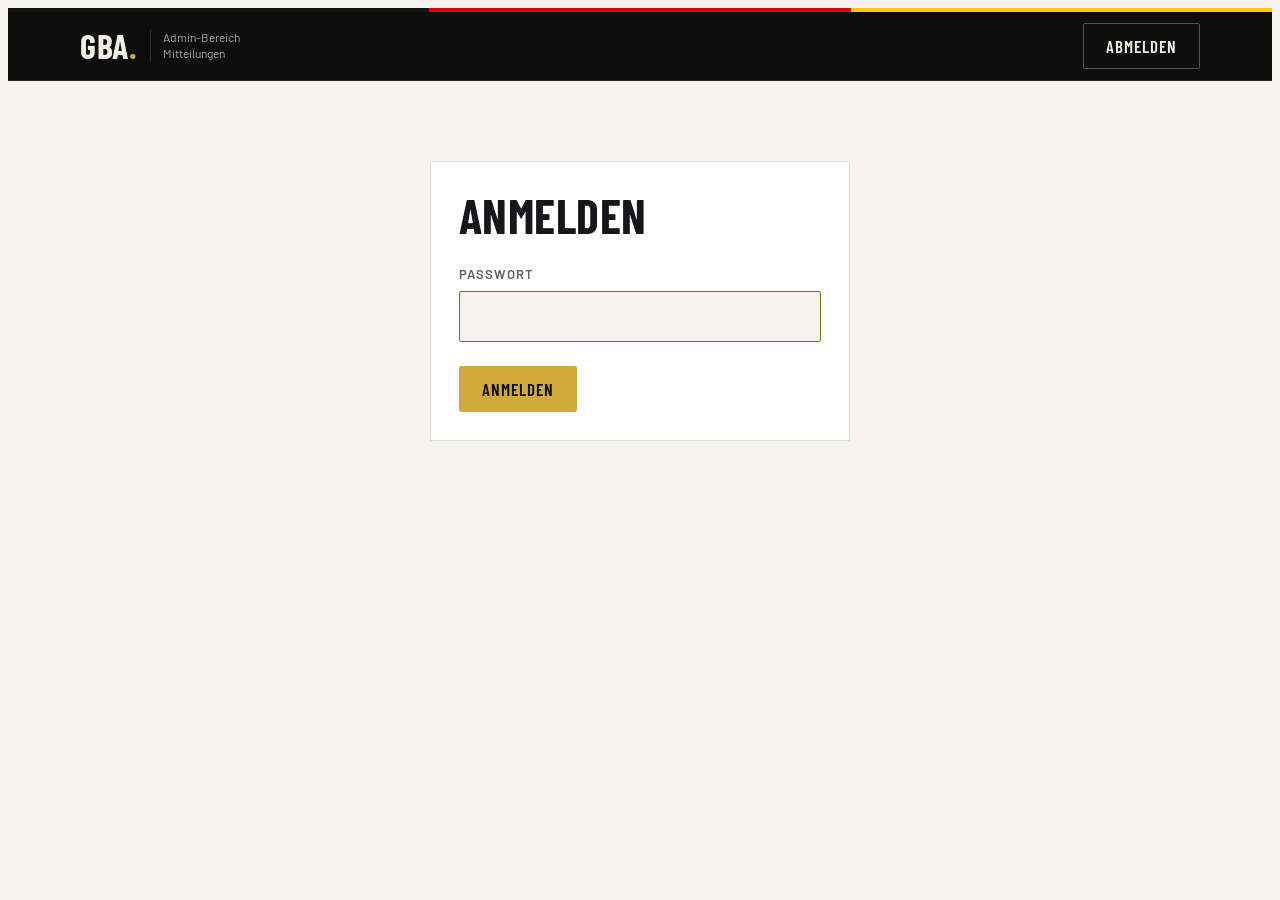
<file: src/static-admin/index.html>
<!doctype html>
<html lang="de">
<head>
<meta charset="utf-8">
<meta name="viewport" content="width=device-width, initial-scale=1">
<meta name="robots" content="noindex, nofollow">
<title>Mitteilungen verwalten · GBA</title>
<link rel="stylesheet" href="https://fonts.googleapis.com/css2?family=Barlow+Condensed:wght@500;600;700&family=Barlow:wght@400;500;600&display=swap">
<link rel="stylesheet" href="../styles.css">
<style>
.admin{padding-block:40px 80px}
.admin h1{font-size:clamp(34px,5vw,48px);margin:0}
.box{background:var(--surface);border:1px solid var(--line);padding:28px}
.login{max-width:420px;margin:40px auto}
.login h1{margin-bottom:24px}
.felder{display:grid;grid-template-columns:repeat(2,minmax(0,1fr));gap:20px}
.feld{display:flex;flex-direction:column;gap:6px;min-width:0}
.feld.breit{grid-column:1/-1}
.feld label{font-size:13px;letter-spacing:.1em;text-transform:uppercase;color:var(--muted);font-weight:600}
.feld small{color:var(--muted);font-size:14px;text-transform:none;letter-spacing:0;font-weight:400}
.feld input[type=text],.feld input[type=date],.feld input[type=password],.feld select,.feld textarea{width:100%;font:inherit;padding:11px 12px;border:1.5px solid var(--line);background:var(--paper);color:var(--ink);border-radius:2px}
.feld textarea{min-height:260px;line-height:1.6;resize:vertical}
.feld input:focus,.feld select:focus,.feld textarea:focus{border-color:var(--gold-ink);outline:none}
.datei{border:1.5px dashed var(--line);padding:14px;display:flex;flex-direction:column;gap:8px}
.check{display:flex;gap:8px;align-items:center;font-size:15px}
.aktionen{display:flex;flex-wrap:wrap;gap:12px;align-items:center;margin-top:24px}
.btn-line{border-color:var(--line);color:var(--ink);background:transparent;cursor:pointer}
.btn-line:hover{border-color:var(--gold-ink);color:var(--gold-ink)}
button.btn{cursor:pointer}
button.btn[disabled]{opacity:.6;cursor:progress}
.btn-rot{background:transparent;border-color:var(--red);color:var(--red);cursor:pointer}
.meldung{background:var(--tint);padding:14px 18px;margin-bottom:24px;border-left:4px solid var(--gold-ink)}
.fehler{border:1.5px solid var(--red);color:var(--red);padding:14px 18px;margin-bottom:24px}
.zeilen{list-style:none;margin:0;padding:0;background:var(--surface);border:1px solid var(--line)}
.zeilen li{display:grid;grid-template-columns:110px minmax(0,1fr) auto;gap:18px;align-items:center;padding:16px 20px;border-top:1px solid var(--line)}
.zeilen li:first-child{border-top:0}
.zeilen time{font-variant-numeric:tabular-nums;color:var(--muted)}
.zeilen b{display:block}
.zeilen .tag{margin-top:6px}
.knoepfe{display:flex;gap:8px;flex-wrap:wrap}
.knoepfe .btn{padding:8px 14px;font-size:15px}
.kopf{display:flex;justify-content:space-between;align-items:center;gap:16px;flex-wrap:wrap;margin-bottom:24px}
.frage{display:flex;flex-wrap:wrap;gap:8px;align-items:center;font-size:15px;color:var(--red)}
.vorschau{max-width:180px;display:block}
@media (max-width:700px){.felder{grid-template-columns:1fr}.zeilen li{grid-template-columns:1fr;gap:8px}}
</style>
</head>
<body>
<div class="flag" aria-hidden="true"><i style="background:#111"></i><i style="background:#d00"></i><i style="background:#ffce00"></i></div>
<header>
  <div class="wrap bar">
    <a class="logo" href="../"><b>GBA<span>.</span></b><small>Admin-Bereich<br>Mitteilungen</small></a>
    <button class="btn btn-ghost" id="abmelden" type="button" hidden>Abmelden</button>
  </div>
</header>

<main class="wrap admin">
  <div class="meldung" id="meldung" role="status" hidden></div>

  <!-- Anmelden -->
  <section id="ansicht-login" class="box login" style="padding-block:28px">
    <h1>Anmelden</h1>
    <div class="fehler" id="login-fehler" role="alert" hidden></div>
    <form id="login-form">
      <div class="feld"><label for="passwort">Passwort</label><input type="password" id="passwort" autocomplete="current-password" required autofocus></div>
      <div class="aktionen"><button class="btn btn-gold" type="submit" id="login-knopf">Anmelden</button></div>
    </form>
  </section>

  <!-- Übersicht -->
  <section id="ansicht-liste" hidden style="padding-top:0">
    <div class="kopf">
      <h1>Mitteilungen</h1>
      <div class="knoepfe">
        <a class="btn btn-line" href="../aktuelles.html">Seite ansehen</a>
        <button class="btn btn-gold" type="button" id="neu">Neuer Beitrag</button>
      </div>
    </div>
    <p class="note" id="liste-laedt">Mitteilungen werden geladen …</p>
    <ul class="zeilen" id="liste" hidden></ul>
  </section>

  <!-- Formular -->
  <section id="ansicht-formular" hidden style="padding-top:0">
    <div class="kopf">
      <h1 id="formular-titel">Neuer Beitrag</h1>
      <button class="btn btn-line" type="button" data-zurueck>Zur Übersicht</button>
    </div>
    <div class="fehler" id="formular-fehler" role="alert" hidden></div>
    <form class="box" id="formular" novalidate>
      <div class="felder">
        <div class="feld breit"><label for="titel">Titel</label><input type="text" id="titel" maxlength="200"></div>
        <div class="feld"><label for="datum">Datum</label><input type="date" id="datum"></div>
        <div class="feld"><label for="etikett">Etikett</label>
          <select id="etikett">
            <option value="">— kein Etikett —</option>
            <option value="neu">Neu</option>
            <option value="gilt">Gilt weiterhin</option>
            <option value="beschluss">Vorstandsbeschluss</option>
            <option value="info">Information</option>
          </select>
        </div>
        <div class="feld breit"><label for="rubrik">Rubrik <small>(optional)</small></label><input type="text" id="rubrik" placeholder="boxrec.com · Kostenumlage"></div>
        <div class="feld breit"><label for="text">Text</label>
          <textarea id="text"></textarea>
          <small>Leerzeile = neuer Absatz. Zeilen mit „- “ am Anfang werden zur Aufzählung. **Wort** wird fett.</small>
        </div>
        <div class="feld breit"><label for="unterschrift">Unterschrift <small>(optional)</small></label><input type="text" id="unterschrift"></div>
        <div class="feld"><label for="pdf">PDF-Anhang <small>(optional, max. 10 MB)</small></label>
          <div class="datei">
            <div id="pdf-aktuell" hidden><a id="pdf-link" href="#">Aktueller Anhang</a>
              <label class="check"><input type="checkbox" id="pdf-entfernen"> Anhang entfernen</label></div>
            <input type="file" id="pdf" accept="application/pdf">
            <input type="text" id="pdf-name" placeholder="Linktext, z. B. Beschluss als PDF" aria-label="Linktext für den Anhang">
          </div>
        </div>
        <div class="feld"><label for="bild">Foto <small>(optional, JPG/PNG/WebP, max. 8 MB)</small></label>
          <div class="datei">
            <div id="bild-aktuell" hidden><img class="vorschau" id="bild-vorschau" alt="">
              <label class="check"><input type="checkbox" id="bild-entfernen"> Foto entfernen</label></div>
            <input type="file" id="bild" accept="image/jpeg,image/png,image/webp">
            <input type="text" id="bild-alt" placeholder="Was ist zu sehen? (für Screenreader)" aria-label="Bildbeschreibung">
          </div>
        </div>
      </div>
      <div class="aktionen">
        <button class="btn btn-gold" type="submit" id="speichern">Veröffentlichen</button>
        <button class="btn btn-line" type="button" data-zurueck>Abbrechen</button>
      </div>
    </form>
  </section>
</main>
<script src="admin.js"></script>
</body>
</html>
</file>
<file: src/styles.css>
/* Layout: dunkler Startbereich in Schwarz/Gold, darunter heller, aufgabenorientierter Verbandsaufbau */
:root{
  --paper:#f5f4ef; --surface:#ffffff; --ink:#16171b; --muted:#5b5e66; --line:#e1dfd6;
  --gold-ink:#8a6a10; --red:#c8102e; --tint:#efeadb;
  --night:#0d0d0e; --night-2:#19191b; --night-line:#2d2c29; --night-fg:#f3efe3; --night-muted:#aaa494; --gold:#d2aa3a;
  --display:"Barlow Condensed","Arial Narrow",Impact,sans-serif;
  --body:"Barlow",system-ui,-apple-system,"Segoe UI",sans-serif;
  --wrap:1160px;
}
@media (prefers-color-scheme: dark){:root:not([data-theme="light"]){
  --paper:#111113; --surface:#19191c; --ink:#ecebe5; --muted:#a4a39c; --line:#2c2c31;
  --gold-ink:#d6b04a; --red:#ef4a5e; --tint:#221f17; color-scheme:dark}}
:root[data-theme="dark"]{
  --paper:#111113; --surface:#19191c; --ink:#ecebe5; --muted:#a4a39c; --line:#2c2c31;
  --gold-ink:#d6b04a; --red:#ef4a5e; --tint:#221f17; color-scheme:dark}

*{box-sizing:border-box}
html{scroll-behavior:smooth}
@media (prefers-reduced-motion: reduce){html{scroll-behavior:auto}}
body{background:var(--paper);color:var(--ink);font-family:var(--body);font-size:17px;line-height:1.6}
a{color:inherit}
:focus-visible{outline:2px solid var(--gold);outline-offset:3px}
.wrap{max-width:var(--wrap);margin:0 auto;padding-left:max(20px,env(safe-area-inset-left,0px));padding-right:max(20px,env(safe-area-inset-right,0px))}
h1,h2,h3{font-family:var(--display);text-transform:uppercase;letter-spacing:.01em;line-height:1.05;text-wrap:balance;margin:0}
h2{font-size:clamp(30px,4vw,42px);font-weight:700}
h3{font-size:22px;font-weight:600}
.eyebrow{font-family:var(--display);font-weight:600;font-size:14px;letter-spacing:.16em;text-transform:uppercase;color:var(--gold-ink)}
.btn{display:inline-flex;align-items:center;gap:8px;font-family:var(--display);font-weight:600;font-size:17px;letter-spacing:.06em;text-transform:uppercase;text-decoration:none;padding:12px 22px;border-radius:2px;border:1.5px solid transparent;transition:background .15s,color .15s,border-color .15s}
.btn-gold{background:var(--gold);color:#0d0d0e}
.btn-gold:hover{background:#e4bf52}
.btn-ghost{background:transparent;border-color:#56524a;color:var(--night-fg);cursor:pointer}
.btn-ghost:hover{border-color:var(--gold);color:var(--gold)}

/* Fahnenstreifen + Kopfzeile */
.flag{display:flex;height:4px}.flag i{flex:1}
body::before{content:"";position:fixed;inset:0 0 auto;height:env(safe-area-inset-top,0px);z-index:10;background:var(--night)}
header{position:sticky;top:env(safe-area-inset-top,0px);z-index:5;background:var(--night);color:var(--night-fg);border-bottom:1px solid var(--night-line)}
.bar{display:flex;align-items:center;justify-content:space-between;gap:16px;min-height:68px}
.logo{display:flex;align-items:center;gap:12px;text-decoration:none}
.logo b{font-family:var(--display);font-weight:700;font-size:34px;letter-spacing:.02em;line-height:1}
.logo b span{color:var(--gold)}
.logo small{font-size:12px;line-height:1.3;color:var(--night-muted);border-left:1px solid var(--night-line);padding-left:12px}
nav ul{display:flex;gap:4px;list-style:none;margin:0;padding:0}
nav a{display:block;padding:8px 12px;font-family:var(--display);font-weight:500;font-size:17px;letter-spacing:.06em;text-transform:uppercase;text-decoration:none;color:var(--night-muted)}
nav a:hover{color:var(--night-fg)}
nav a.cta{color:var(--gold);border:1.5px solid var(--gold);border-radius:2px;margin-left:8px}
nav a.cta:hover{background:var(--gold);color:#0d0d0e}
.menu-btn{display:none;background:none;border:1.5px solid var(--night-line);color:var(--night-fg);font-family:var(--display);font-size:16px;letter-spacing:.08em;text-transform:uppercase;padding:8px 14px;border-radius:2px;cursor:pointer}
@media (max-width:900px){
  .menu-btn{display:block}
  nav{display:none;width:100%;padding-bottom:12px}
  nav.open{display:block}
  .bar{flex-wrap:wrap}
  nav ul{flex-direction:column}
  nav a.cta{margin:8px 0 0;text-align:center}
}

/* Startbereich */
.hero{background:var(--night);color:var(--night-fg);border-bottom:3px solid var(--gold)}
.hero-grid{display:grid;grid-template-columns:minmax(0,1.35fr) minmax(0,1fr);gap:48px;align-items:center;padding-block:72px 64px}
.hero .eyebrow{color:var(--gold)}
.hero h1{font-size:clamp(46px,7vw,88px);font-weight:700;margin:14px 0 20px}
.hero h1 span{color:var(--gold)}
.hero p{color:var(--night-muted);max-width:52ch;margin:0 0 28px;font-size:18px}
.hero-actions{display:flex;flex-wrap:wrap;gap:12px}
.belt{background:var(--night-2);border:1px solid var(--night-line);padding:28px}
.belt-top{display:flex;align-items:baseline;justify-content:space-between;gap:12px;border-bottom:1px solid var(--night-line);padding-bottom:18px;margin-bottom:6px}
.belt-top strong{font-family:var(--display);font-size:84px;line-height:.9;color:var(--gold);font-weight:700}
.belt-top span{font-family:var(--display);text-transform:uppercase;letter-spacing:.1em;font-size:16px;color:var(--night-muted);text-align:right}
.belt dl{margin:0;display:grid;grid-template-columns:auto 1fr;gap:0}
.belt dt,.belt dd{padding:12px 0;border-bottom:1px solid var(--night-line);margin:0}
.belt dt{font-size:13px;letter-spacing:.12em;text-transform:uppercase;color:var(--night-muted);padding-right:20px}
.belt dd{text-align:right;font-weight:500}
.belt dl > :nth-last-child(-n+2){border-bottom:0}
@media (max-width:860px){.hero-grid{grid-template-columns:1fr;gap:36px;padding-block:48px}}

/* Schnellzugriff */
.tasks{display:grid;grid-template-columns:repeat(4,minmax(0,1fr));gap:16px;margin-top:-34px;position:relative}
.task{background:var(--surface);border:1px solid var(--line);padding:22px;text-decoration:none;display:flex;flex-direction:column;gap:6px;transition:border-color .15s,transform .15s}
.task:hover{border-color:var(--gold-ink);transform:translateY(-2px)}
@media (prefers-reduced-motion: reduce){.task:hover{transform:none}}
.task svg{width:28px;height:28px;stroke:var(--gold-ink);fill:none;stroke-width:1.6;margin-bottom:6px}
.task b{font-family:var(--display);font-size:22px;text-transform:uppercase;font-weight:600;letter-spacing:.02em}
.task span{color:var(--muted);font-size:15px;line-height:1.45}
.task.alert{border-top:3px solid var(--red)}
.task.alert b{color:var(--red)}
@media (max-width:900px){.tasks{grid-template-columns:repeat(2,minmax(0,1fr))}}
@media (max-width:480px){.tasks{grid-template-columns:1fr;margin-top:-24px}}

section{padding-block:80px 0}
.head{display:flex;justify-content:space-between;align-items:end;gap:24px;flex-wrap:wrap;margin-bottom:32px}
.head p{color:var(--muted);max-width:48ch;margin:8px 0 0}

/* Aktuelles */
.news{display:grid;grid-template-columns:repeat(2,minmax(0,1fr));gap:24px}
.post{background:var(--surface);border:1px solid var(--line);padding:28px;display:flex;flex-direction:column;gap:12px;min-width:0}
.post time{font-family:var(--display);font-size:15px;letter-spacing:.12em;text-transform:uppercase;color:var(--muted);font-variant-numeric:tabular-nums}
.tag{display:inline-block;align-self:flex-start;font-size:12px;font-weight:600;letter-spacing:.1em;text-transform:uppercase;padding:3px 10px;background:var(--red);color:#fff}
.tag.old{background:var(--tint);color:var(--gold-ink)}
.post p{margin:0;color:var(--muted)}
.post ul{margin:0;padding-left:20px;color:var(--muted)}
.sig{font-size:14px;color:var(--muted);margin-top:auto;padding-top:8px;border-top:1px solid var(--line)}
@media (max-width:760px){.news{grid-template-columns:1fr}}

/* Lizenzen */
.licenses{display:grid;grid-template-columns:minmax(0,1.5fr) minmax(0,1fr);gap:24px}
.lic{background:var(--surface);border:1px solid var(--line);padding:28px;min-width:0}
.lic h3{display:flex;align-items:baseline;gap:12px;margin-bottom:6px}
.lic h3 em{font-style:normal;color:var(--gold-ink);font-size:18px}
.lic > p{color:var(--muted);margin:0 0 18px}
.checks{list-style:none;margin:0;padding:0}
.checks li{display:grid;grid-template-columns:22px minmax(0,1fr) auto;gap:12px;align-items:baseline;padding:11px 0;border-top:1px solid var(--line)}
.checks li::before{content:"";width:12px;height:12px;border:1.5px solid var(--gold-ink);transform:rotate(45deg) translateY(-1px)}
.checks small{font-size:13px;color:var(--muted);text-align:right;white-space:nowrap;font-variant-numeric:tabular-nums}
.side{display:flex;flex-direction:column;gap:24px}
.note{font-size:14px;color:var(--muted);margin-top:16px}
@media (max-width:860px){.licenses{grid-template-columns:1fr}}
@media (max-width:440px){.checks li{grid-template-columns:22px minmax(0,1fr)}.checks small{grid-column:2;text-align:left}}

/* Dokumente */
.docs{background:var(--surface);border:1px solid var(--line)}
.doc{display:grid;grid-template-columns:auto minmax(0,1fr) auto auto;gap:18px;align-items:center;padding:18px 24px;border-top:1px solid var(--line)}
.doc:first-child{border-top:0}
.doc .pdf{font-family:var(--display);font-weight:700;font-size:13px;letter-spacing:.08em;color:var(--red);border:1.5px solid var(--red);padding:3px 6px}
.doc b{display:block;font-weight:600}
.doc span{font-size:14px;color:var(--muted)}
.doc .size{font-size:14px;color:var(--muted);font-variant-numeric:tabular-nums;white-space:nowrap}
.doc a{font-family:var(--display);text-transform:uppercase;letter-spacing:.08em;font-weight:600;color:var(--gold-ink);text-decoration:none;white-space:nowrap}
.doc a:hover{text-decoration:underline}
@media (max-width:640px){.doc{grid-template-columns:auto minmax(0,1fr);row-gap:6px;padding:16px}.doc .size{grid-column:2}.doc a{grid-column:2}}

/* Sperrliste */
.ban{display:grid;grid-template-columns:repeat(2,minmax(0,1fr)) minmax(0,1.6fr);gap:0;background:var(--night);color:var(--night-fg);border-top:3px solid var(--red)}
.ban > div{padding:32px;border-right:1px solid var(--night-line);min-width:0}
.ban > div:last-child{border-right:0}
.ban strong{display:block;font-family:var(--display);font-size:64px;line-height:1;font-weight:700;color:var(--night-fg);font-variant-numeric:tabular-nums}
.ban strong small{font-size:22px;color:var(--night-muted);margin-left:6px}
.ban .lab{font-family:var(--display);text-transform:uppercase;letter-spacing:.12em;color:var(--gold);font-size:16px;margin-bottom:8px}
.ban p{color:var(--night-muted);margin:0 0 18px}
@media (max-width:820px){.ban{grid-template-columns:1fr 1fr}.ban > div:last-child{grid-column:1/-1;border-top:1px solid var(--night-line)}.ban > div:nth-child(2){border-right:0}}
@media (max-width:440px){.ban > div{padding:24px}.ban strong{font-size:48px}}

/* Verband */
.board{display:grid;grid-template-columns:repeat(4,minmax(0,1fr));gap:16px}
.person{background:var(--surface);border:1px solid var(--line);padding:22px;min-width:0}
.person .role{font-size:13px;letter-spacing:.1em;text-transform:uppercase;color:var(--gold-ink);font-weight:600}
.person h3{font-size:24px;margin:8px 0 10px}
.person a{font-size:15px;color:var(--muted);overflow-wrap:anywhere}
@media (max-width:900px){.board{grid-template-columns:repeat(2,minmax(0,1fr))}}
@media (max-width:480px){.board{grid-template-columns:1fr}}

/* Kontakt / Fuß */
footer{margin-top:96px;background:var(--night);color:var(--night-muted);font-size:15px}
.foot{display:grid;grid-template-columns:minmax(0,1.3fr) repeat(3,minmax(0,1fr));gap:36px;padding-block:56px 36px}
footer h3{color:var(--night-fg);font-size:19px;margin-bottom:12px}
footer p{margin:0}
footer .big{font-family:var(--display);font-size:44px;font-weight:700;color:var(--night-fg);line-height:1}
footer .big span{color:var(--gold)}
footer a{color:var(--night-fg)}
.legal{display:flex;justify-content:space-between;flex-wrap:wrap;gap:12px;border-top:1px solid var(--night-line);padding-block:20px;font-size:13px}
.legal a{color:var(--night-muted)}
@media (max-width:900px){.foot{grid-template-columns:1fr 1fr}}
@media (max-width:520px){.foot{grid-template-columns:1fr}}

/* Aktiver Menüpunkt */
nav a[aria-current="page"]{color:var(--gold)}

/* Unterseiten: Kopfband */
.page-hero{background:var(--night);color:var(--night-fg);border-bottom:3px solid var(--gold)}
.page-hero .wrap{padding-block:48px 52px}
.crumbs{font-size:14px;color:var(--night-muted);margin-bottom:18px}
.crumbs a{color:var(--night-muted);text-decoration:none}
.crumbs a:hover{color:var(--gold)}
.page-hero .eyebrow{color:var(--gold)}
.page-hero h1{hyphens:auto;overflow-wrap:break-word;font-size:clamp(40px,6vw,68px);font-weight:700;margin:10px 0 14px}
.page-hero p{color:var(--night-muted);max-width:60ch;margin:0;font-size:18px}
.page section:first-of-type{padding-top:56px}
.more{display:inline-block;margin-top:24px;font-family:var(--display);font-weight:600;letter-spacing:.08em;text-transform:uppercase;color:var(--gold-ink);text-decoration:none}
.more:hover{text-decoration:underline}
.prose{max-width:68ch}
.prose p,.prose ul{color:var(--muted)}
.prose h3{margin:32px 0 10px}

/* Aktuelles: Zeitleiste */
.timeline{display:flex;flex-direction:column;gap:0;border-top:1px solid var(--line)}
.entry{display:grid;grid-template-columns:200px minmax(0,1fr);gap:32px;padding-block:36px;border-bottom:1px solid var(--line)}
.entry .when time{display:block;font-family:var(--display);font-weight:700;font-size:28px;line-height:1.1;font-variant-numeric:tabular-nums}
.entry .when .tag{margin-top:12px}
.entry h2{font-size:clamp(26px,3vw,34px);margin-bottom:14px}
.entry p,.entry ul{color:var(--muted);margin:0 0 12px;max-width:68ch}
.entry .facts{display:flex;flex-wrap:wrap;gap:12px;margin:16px 0}
.fact{background:var(--surface);border:1px solid var(--line);padding:12px 16px}
.fact b{display:block;font-family:var(--display);font-size:26px;line-height:1;font-variant-numeric:tabular-nums}
.fact small{color:var(--muted);font-size:13px}
@media (max-width:700px){.entry{grid-template-columns:1fr;gap:12px}}

/* Lizenzen */
.jump{display:flex;flex-wrap:wrap;gap:10px;margin-bottom:8px}
.jump a{border:1.5px solid var(--line);padding:8px 16px;text-decoration:none;font-family:var(--display);font-weight:600;letter-spacing:.06em;text-transform:uppercase;font-size:16px}
.jump a:hover{border-color:var(--gold-ink);color:var(--gold-ink)}
.steps{display:grid;grid-template-columns:repeat(3,minmax(0,1fr));gap:16px;counter-reset:s;list-style:none;margin:0;padding:0}
.steps li{background:var(--surface);border:1px solid var(--line);padding:24px;counter-increment:s;min-width:0}
.steps li::before{content:counter(s);display:block;font-family:var(--display);font-weight:700;font-size:44px;line-height:1;color:var(--gold-ink);margin-bottom:10px}
.steps b{display:block;font-family:var(--display);text-transform:uppercase;font-size:21px;margin-bottom:6px}
.steps span{color:var(--muted);font-size:15px}
@media (max-width:760px){.steps{grid-template-columns:1fr}}
.callout{display:grid;grid-template-columns:auto minmax(0,1fr);gap:20px;align-items:center;background:var(--tint);padding:24px 28px;margin-top:24px}
.callout strong{font-family:var(--display);font-size:44px;line-height:1;color:var(--gold-ink);font-variant-numeric:tabular-nums}
.callout p{margin:0;color:var(--ink)}
@media (max-width:520px){.callout{grid-template-columns:1fr}}

/* Dokumente gruppiert */
.doc-group + .doc-group{margin-top:40px}
.doc-group h3{margin-bottom:14px}

/* Sperrliste */
.calc{background:var(--surface);border:1px solid var(--line);padding:28px;display:grid;grid-template-columns:repeat(2,minmax(0,1fr)) minmax(0,1.2fr);gap:20px;align-items:end}
.calc label{display:block;font-size:13px;letter-spacing:.1em;text-transform:uppercase;color:var(--muted);margin-bottom:6px}
.calc input,.calc select{width:100%;font:inherit;font-size:17px;padding:11px 12px;border:1.5px solid var(--line);background:var(--paper);color:var(--ink);border-radius:2px}
.calc input:focus,.calc select:focus{border-color:var(--gold-ink);outline:none}
.calc output{display:block;background:var(--tint);padding:12px 16px;min-height:52px}
.calc output b{font-family:var(--display);font-size:26px;font-variant-numeric:tabular-nums}
.calc .hint{grid-column:1/-1;font-size:14px;color:var(--muted);margin:0}
@media (max-width:760px){.calc{grid-template-columns:1fr}}
.table-wrap{overflow-x:auto;background:var(--surface);border:1px solid var(--line)}
table{width:100%;border-collapse:collapse;font-size:15px;min-width:640px}
th{text-align:left;font-family:var(--display);font-weight:600;letter-spacing:.08em;text-transform:uppercase;font-size:14px;color:var(--muted);padding:14px 16px;border-bottom:1px solid var(--line)}
td{padding:16px;border-bottom:1px solid var(--line)}
td.empty{text-align:center;color:var(--muted);padding:36px 16px}

/* Verband */
.about{display:grid;grid-template-columns:minmax(0,1.4fr) minmax(0,1fr);gap:40px}
@media (max-width:860px){.about{grid-template-columns:1fr}}
.cards{display:grid;grid-template-columns:repeat(3,minmax(0,1fr));gap:16px}
.card{background:var(--surface);border:1px solid var(--line);padding:24px;min-width:0}
.card h3{margin-bottom:10px}
.card p{margin:0;color:var(--muted)}
.card a{color:var(--ink)}
@media (max-width:860px){.cards{grid-template-columns:1fr}}

/* Rechtstexte */
.draft{border:1.5px dashed var(--red);color:var(--red);padding:16px 20px;margin-bottom:32px;max-width:68ch}

/* Fotos */
.photo{margin:0;min-width:0}
.photo img{display:block;width:100%;max-width:100%;height:auto;aspect-ratio:4/3;object-fit:cover;background:var(--night-2)}
.photo figcaption{font-size:14px;color:var(--muted);padding-top:10px}
.belt .photo{margin:-28px -28px 22px}
.belt .photo img{aspect-ratio:16/9;object-position:50% 40%}
.gallery{display:grid;grid-template-columns:repeat(3,minmax(0,1fr));gap:16px}
@media (max-width:760px){.gallery{grid-template-columns:1fr}}

/* Mitteilungen aus dem Backend */
.entry-photo{max-width:560px;margin:4px 0 18px}
.attachment{display:inline-flex;align-items:center;gap:10px;margin:4px 0 12px;font-weight:600;color:var(--ink);text-decoration:none;border:1px solid var(--line);background:var(--surface);padding:10px 14px}
.attachment:hover{border-color:var(--gold-ink)}
.attachment .pdf{font-family:var(--display);font-weight:700;font-size:13px;letter-spacing:.08em;color:var(--red);border:1.5px solid var(--red);padding:2px 6px}
.entry strong{color:var(--ink)}
a.sig{text-decoration:none;color:var(--gold-ink);font-weight:600}
</file>
